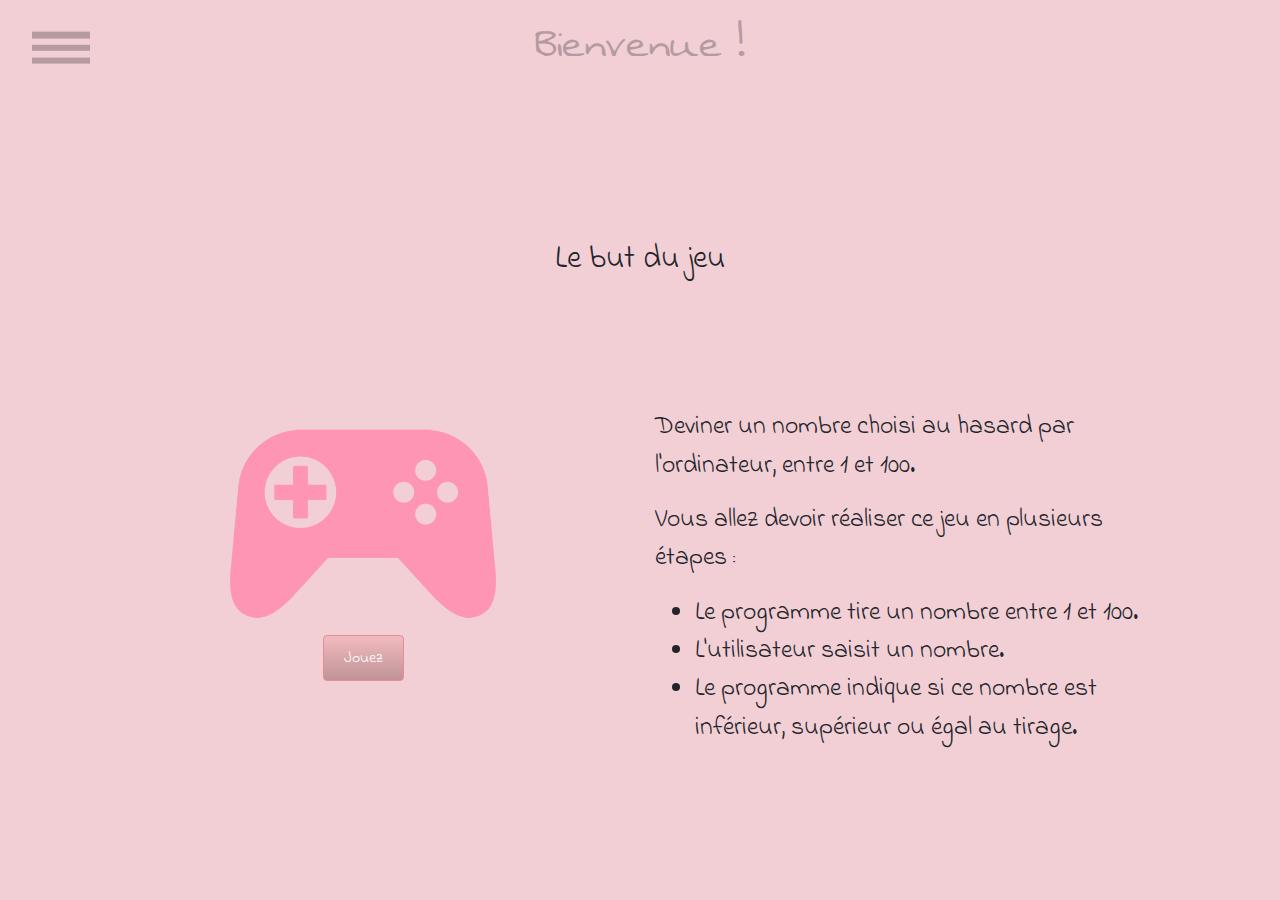
<file: index.html>
<!DOCTYPE html>
<html lang="fr">
<head>
        <link rel="stylesheet" type="text/css" href="./assets/css/bootstrap.css">
    <link rel="stylesheet" type="text/css" href="./assets/css/style.css">
    <meta charset="utf-8">
    <meta name="viewport" content="width=device-width, initial-scale=1, shrink-to-fit=no">
    <title>Jeu du plus ou du moins</title>
</head>

<body>
<div class="h-100">

<!-- début hamburger-->
        <div class="nav-toggle">
                <div class="nav-toggle-bar"></div>
        </div>
        <nav class="nav f1">
                <ul>
                    <li><a href="./index.html">Accueil</a></li>
                    <li><a href="./jeu.html">Jeu</a></li>
                </ul>

                <img src="./assets/img/bird.png" alt="bird" class="img-fluid bird">
                
        </nav>
<!-- fin hamburger -->
    
    <header class="container h-25 p-3">

        <h1 class="c3 f2 fs30 text-center">Bienvenue !</h1>

    </header>

    <section class="container h-75">

        <div class="row justify-content-center f1 p-3 h-100">

            <div class='col-md-12'><h2 class="text-center pt20">Le but du jeu</h2></div>

            <div class="col-md-6 text-center">
                <img src="./assets/img/jeu.png" alt="jeu rose" class="img-fluid"/>
                <a href="./jeu.html" class="btn">Jouez</a>
            </div>

            <div class="col-md-6 fs16">
        
            <p>Deviner un nombre choisi au hasard par l'ordinateur, entre 1 et 100.</p>
            <p>Vous allez devoir réaliser ce jeu en plusieurs étapes :</p>
                <ul>
                    <li>Le programme tire un nombre entre 1 et 100.</li>
                    <li>L'utilisateur saisit un nombre.</li>
                    <li>Le programme indique si ce nombre est inférieur, supérieur ou égal au tirage.</li>
                </ul>
            </div>

        </div>
        
    </section>

</div>

    <script type="text/javascript" src="./assets/js/hamburger.js"></script>

</body>
</html>
</file>
<file: assets/css/style.css>
@import url('https://fonts.googleapis.com/css?family=Indie+Flower');
@import url('https://fonts.googleapis.com/css?family=Swanky+and+Moo+Moo');

body {
    background-color: #F2ced5;
    font-size:62.5%;
    height:100vh;
}

.f1 { font-family: 'Indie Flower', cursive; }
.f2 { font-family: 'Swanky and Moo Moo', cursive; }

.fs30 {font-size: 3rem;}
.fs16 {font-size: 1.6rem;}

.c1{color : #d0ccdf;}
.c2{color : #f2bbbf;}
.c3{color : #b59ba0;} /* Titre h1 */


#plus, #moins, #bravo { visibility: hidden;}

#bravo {
  position:absolute;
  top:0;
  left:0;
  width:100%;
  height:100%;
  z-index:1;
  background-color:#F2ced5;;
  transition: all 0.5s ease;
}

input { 
    background-color: #f2bbbf;
    border: none;
 }

.btn { 
    background-color: #f2bbbf;
    color:#fff;
    border: solid #e98c93 1px;
    background-image: linear-gradient(to bottom, #F2BBBF, #BF9397);
    padding:10px 20px;
}

.btn:hover {
  color:#fff;
  transition: all 0.5s ease;
  border:1px solid #e2656e;
  background-color: #ea9097; 
  background-image: linear-gradient(to bottom, #ea9097, #9f6b6f);
}

.blinking{
	animation:blinkingText 0.6s infinite;
}
@keyframes blinkingText{
    0% { opacity: 1.0; }
    50% { opacity: 0.0; }
    100% { opacity: 1.0; }
}

.bird {
    position:absolute;
    left:0;
    bottom:0;
}

    /* Typewriter #bravo */

    .typewriter p {
      overflow: hidden; /* Ensures the content is not revealed until the animation */
      border-right: .15em solid #b59ba0; /* The typwriter cursor */
      white-space: nowrap; /* Keeps the content on a single line */
      margin: 0 auto; /* Gives that scrolling effect as the typing happens */
      letter-spacing: .15em; 
      animation: typing 5s steps(50, end);
    }
    
    /* The typing effect */
    @keyframes typing {
      from { width: 0 }
      to { width: 100% }
    }
  

    /* HAMBURGER */

    @import url("https://fonts.googleapis.com/css?family=Source+Sans+Pro");

* {
  -webkit-box-sizing: border-box;
  -moz-box-sizing: border-box;
  box-sizing: border-box;
  -webkit-text-size-adjust: 100%;
  -moz-text-size-adjust: 100%;
  -ms-text-size-adjust: 100%;
}
*:focus {
  outline: none;
}

a {
  color: inherit;
  text-decoration: none;
}
a:hover {
  opacity: 0.8;
  text-decoration: none;
  color:#d0ccdf;
}

/* nav toggle */
.nav-toggle {
  -webkit-user-select: none;
  -moz-user-select: none;
  user-select: none;
  cursor: pointer;
  height: 2rem;
  left: 2rem;
  position: fixed;
  top: 2rem;
  width: 3.6rem;
  z-index: 2;
}
.nav-toggle:hover {
  opacity: 0.8;
}
.nav-toggle .nav-toggle-bar,
.nav-toggle .nav-toggle-bar::after,
.nav-toggle .nav-toggle-bar::before {
  position: absolute;
  top: 50%;
  -webkit-transform: translateY(-50%);
  -ms-transform: translateY(-50%);
  transform: translateY(-50%);
  -webkit-transition: all 0.5s ease;
  -moz-transition: all 0.5s ease;
  -ms-transition: all 0.5s ease;
  -o-transition: all 0.5s ease;
  transition: all 0.5s ease;
  background:#b59ba0;
  content: "";
  height: 0.4rem;
  width: 100%;
}
.nav-toggle .nav-toggle-bar {
  margin-top: 0;
}
.nav-toggle .nav-toggle-bar::after {
  margin-top: 0.8rem;
}
.nav-toggle .nav-toggle-bar::before {
  margin-top: -0.8rem;
}
.nav-toggle.expanded .nav-toggle-bar {
  background: transparent;
}
.nav-toggle.expanded .nav-toggle-bar::after, .nav-toggle.expanded .nav-toggle-bar::before {
  background: white;
  margin-top: 0;
}
.nav-toggle.expanded .nav-toggle-bar::after {
  -ms-transform: rotate(45deg);
  -webkit-transform: rotate(45deg);
  transform: rotate(45deg);
}
.nav-toggle.expanded .nav-toggle-bar::before {
  -ms-transform: rotate(-45deg);
  -webkit-transform: rotate(-45deg);
  transform: rotate(-45deg);
}

/* nav */
.nav {
  -webkit-transition: left 0.5s ease;
  -moz-transition: left 0.5s ease;
  -ms-transition: left 0.5s ease;
  -o-transition: left 0.5s ease;
  transition: left 0.5s ease;
  background: #f2bbbf;
  color: white;
  cursor: pointer;
  font-size: 2rem;
  height: 100vh;
  left: -20rem;
  padding: 6rem 2rem 2rem 2rem;
  position: fixed;
  top: 0;
  width: 20rem;
  z-index: 1;
}
.nav.expanded {
  left: 0;
}
.nav ul {
  position: absolute;
  top: 50%;
  -webkit-transform: translateY(-50%);
  -ms-transform: translateY(-50%);
  transform: translateY(-50%);
  list-style: none;
  margin: 0;
  padding: 0;
}
</file>
